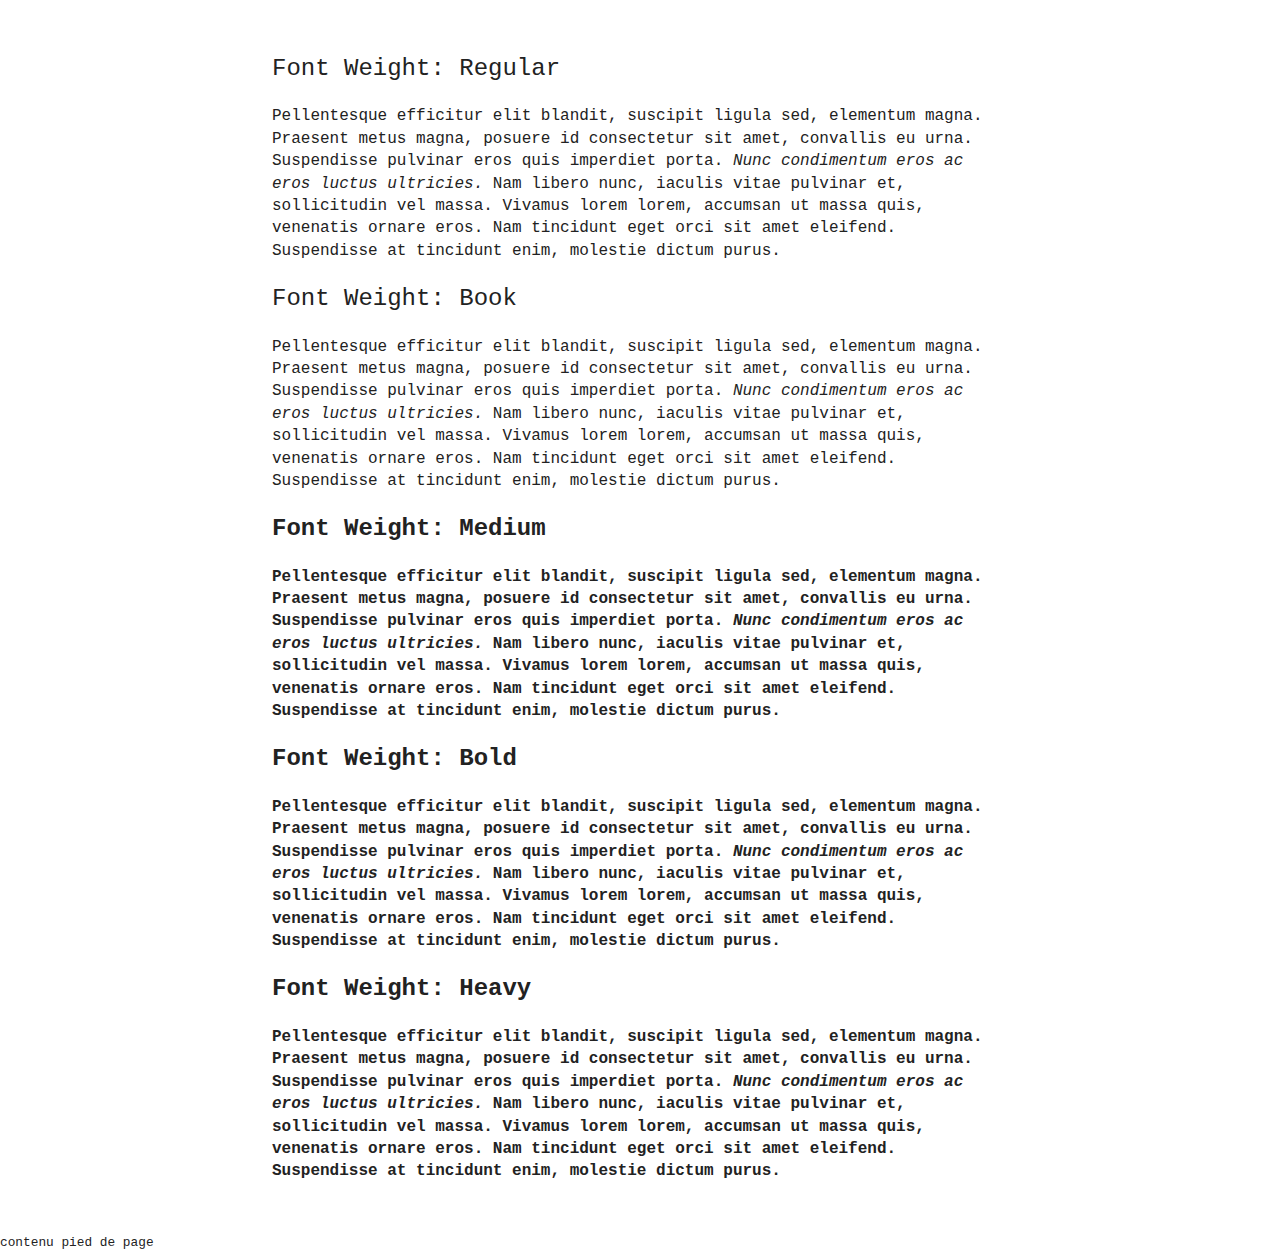
<file: batonturbo.html>
<!doctype html>
<html class="no-js" lang="">
<head>
  <meta charset="utf-8">
  <title>Baton Turbo Webfont</title>
  <meta name="description" content="">
  <meta name="viewport" content="width=device-width, initial-scale=1">
  <link rel="stylesheet" href="css/normalize.min.css">
  <link rel="stylesheet" href="css/main.css">
  <link rel="stylesheet" href="https://eaa-3imd-2017.github.io/header-generique/header-generique.css">
  <style>
  
  /**
 * Baton Turbo
 * Designed by Yassin Baggar and Anton Koovit
 * 5 weights with italics
*/


/*
 * CSS weight = font weight
 *
 * 400 = Regular
 * 500 = Book
 * 600 = Medium
 * 700 = Bold
 * 800 = Heavy
 * 
**/


/*
 * Baton Turbo Regular
**/
  
@font-face {
  font-family: 'BatonTurbo';
  font-weight: 400;
  font-style: normal;
  src: url('http://fonts.cours-web.ch/BatonTurbo/Regular.woff') format('woff');
}
  
@font-face {
  font-family: 'BatonTurbo';
  font-weight: 400;
  font-style: italic;
  src: url('http://fonts.cours-web.ch/BatonTurbo/RegularItalic.woff') format('woff');
} 

/*
 * Baton Turbo Book
**/

@font-face {
  font-family: 'BatonTurbo';
  font-weight: 500;
  font-style: normal;
  src: url('http://fonts.cours-web.ch/BatonTurbo/Book.woff') format('woff');
}

@font-face {
  font-family: 'BatonTurbo';
  font-weight: 500;
  font-style: italic;
  src: url('http://fonts.cours-web.ch/BatonTurbo/BookItalic.woff') format('woff');
}
 
/*
 * Baton Turbo Medium
**/

@font-face {
  font-family: 'BatonTurbo';
  font-weight: 600;
  font-style: normal;
  src: url('http://fonts.cours-web.ch/BatonTurbo/Medium.woff') format('woff');
}

@font-face {
  font-family: 'BatonTurbo';
  font-weight: 600;
  font-style: italic;
  src: url('http://fonts.cours-web.ch/BatonTurbo/MediumItalic.woff') format('woff');
}

/*
 * Baton Turbo Bold
**/

@font-face {
  font-family: 'BatonTurbo';
  font-weight: 700;
  font-style: normal;
  src: url('http://fonts.cours-web.ch/BatonTurbo/Bold.woff') format('woff');
}

@font-face {
  font-family: 'BatonTurbo';
  font-weight: 700;
  font-style: italic;
  src: url('http://fonts.cours-web.ch/BatonTurbo/BoldItalic.woff') format('woff');
}

/*
 * Baton Turbo Heavy
**/

@font-face {
  font-family: 'BatonTurbo';
  font-weight: 800;
  font-style: normal;
  src: url('http://fonts.cours-web.ch/BatonTurbo/Heavy.woff') format('woff');
}

@font-face {
  font-family: 'BatonTurbo';
  font-weight: 800;
  font-style: italic;
  src: url('http://fonts.cours-web.ch/BatonTurbo/HeavyItalic.woff') format('woff');
}

/*
 * Les graisses de la fonte
*/

.regular {
  font-weight: 400;
}

.book {
  font-weight: 500;
}

.medium {
  font-weight: 600;
}

.bold {
  font-weight: 700;
}

.heavy {
  font-weight: 800;
}

body {
  font-family: BatonTurbo, monospace;
}

h2 {
  font-weight: inherit;
}

main {
  padding: 2em;
  max-width: 50em;
  margin: 0 auto;
}

  </style>
</head>
<body>
  <nav id="nav-projets"></nav>

  <main class="cadre">

    <section class="regular">
      <h2>Font Weight: Regular</h2>
      <p>Pellentesque efficitur elit blandit, suscipit ligula sed, elementum magna. Praesent metus magna, posuere id consectetur sit amet, convallis eu urna. Suspendisse pulvinar eros quis imperdiet porta. <i>Nunc condimentum eros ac eros luctus ultricies.</i> Nam libero nunc, iaculis vitae pulvinar et, sollicitudin vel massa. Vivamus lorem lorem, accumsan ut massa quis, venenatis ornare eros. Nam tincidunt eget orci sit amet eleifend. Suspendisse at tincidunt enim, molestie dictum purus.</p>
    </section>

    <section class="book">
      <h2>Font Weight: Book</h2>
      <p>Pellentesque efficitur elit blandit, suscipit ligula sed, elementum magna. Praesent metus magna, posuere id consectetur sit amet, convallis eu urna. Suspendisse pulvinar eros quis imperdiet porta. <i>Nunc condimentum eros ac eros luctus ultricies.</i> Nam libero nunc, iaculis vitae pulvinar et, sollicitudin vel massa. Vivamus lorem lorem, accumsan ut massa quis, venenatis ornare eros. Nam tincidunt eget orci sit amet eleifend. Suspendisse at tincidunt enim, molestie dictum purus.</p>
    </section>

    <section class="medium">
      <h2>Font Weight: Medium</h2>
      <p>Pellentesque efficitur elit blandit, suscipit ligula sed, elementum magna. Praesent metus magna, posuere id consectetur sit amet, convallis eu urna. Suspendisse pulvinar eros quis imperdiet porta. <i>Nunc condimentum eros ac eros luctus ultricies.</i> Nam libero nunc, iaculis vitae pulvinar et, sollicitudin vel massa. Vivamus lorem lorem, accumsan ut massa quis, venenatis ornare eros. Nam tincidunt eget orci sit amet eleifend. Suspendisse at tincidunt enim, molestie dictum purus.</p>
    </section>

    <section class="bold">
      <h2>Font Weight: Bold</h2>
      <p>Pellentesque efficitur elit blandit, suscipit ligula sed, elementum magna. Praesent metus magna, posuere id consectetur sit amet, convallis eu urna. Suspendisse pulvinar eros quis imperdiet porta. <i>Nunc condimentum eros ac eros luctus ultricies.</i> Nam libero nunc, iaculis vitae pulvinar et, sollicitudin vel massa. Vivamus lorem lorem, accumsan ut massa quis, venenatis ornare eros. Nam tincidunt eget orci sit amet eleifend. Suspendisse at tincidunt enim, molestie dictum purus.</p>
    </section>

    <section class="heavy">
      <h2>Font Weight: Heavy</h2>
      <p>Pellentesque efficitur elit blandit, suscipit ligula sed, elementum magna. Praesent metus magna, posuere id consectetur sit amet, convallis eu urna. Suspendisse pulvinar eros quis imperdiet porta. <i>Nunc condimentum eros ac eros luctus ultricies.</i> Nam libero nunc, iaculis vitae pulvinar et, sollicitudin vel massa. Vivamus lorem lorem, accumsan ut massa quis, venenatis ornare eros. Nam tincidunt eget orci sit amet eleifend. Suspendisse at tincidunt enim, molestie dictum purus.</p>
    </section>

  </main>

  <footer>

    <small>contenu pied de page</small>
  
  </footer>
  <script>
    

  </script>
  <script src='https://eaa-3imd-2017.github.io/header-generique/header-generique.js'></script>
  
</body>
</html>
</file>
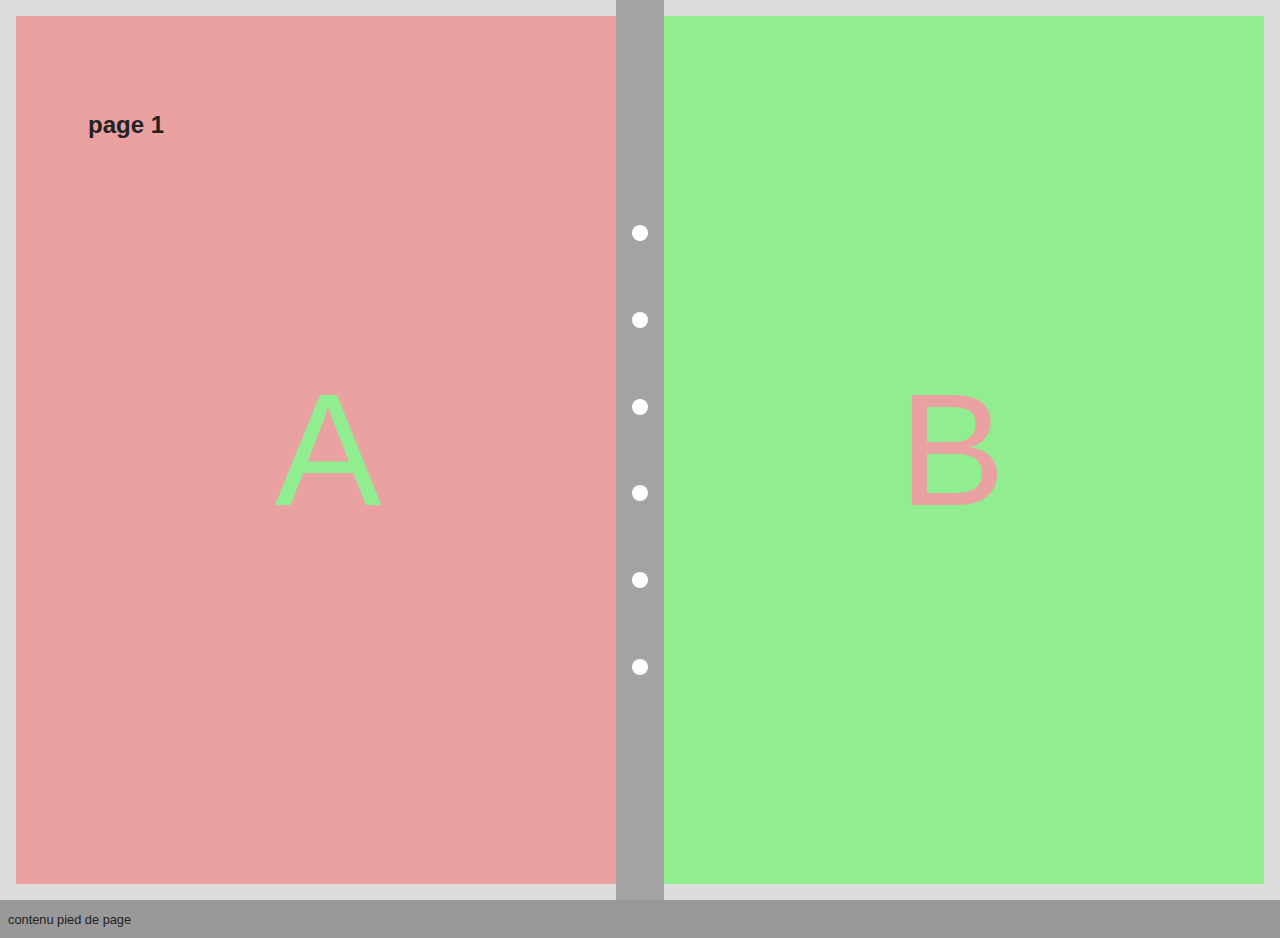
<file: carousel-vertical.html>
<!doctype html>
<html class="no-js" lang="">
<head>
  <meta charset="utf-8">
  <title>Carousel Layout</title>
  <meta name="description" content="">
  <meta name="viewport" content="width=device-width, initial-scale=1">
  <link rel="stylesheet" href="css/normalize.min.css">
  <link rel="stylesheet" href="css/main.css">
  <link rel="stylesheet" href="https://eaa-3imd-2017.github.io/header-generique/header-generique.css">
  <style>

  body {
    background: #ddd;
    display: flex;
    flex-direction: column;
    font-family: "Avenir Next", sans-serif;
  }

  #nav-projets {
    z-index: 99;    
  }

  .cadre {
    overflow-x: hidden;
    position: relative;
    border: 0px solid blue;
    height: calc(100vh - 7.6rem);
    height: 100vh;
  }

  .navigation {
    position: absolute;
    z-index: 10;
    top: 0;
    left: 0;
    height: 100vh;
  }

  .navigation ol {
    background: #A3A3A3;
    width: 3rem;
    height: 100%;
    margin: 0;
    padding: 25vh 0.5rem;
    display: flex;
    justify-content: space-between;
    align-items: center;
    flex-direction: column;
  }
  
  @media only screen and (min-width: 40em) {
      
      .navigation {
        left: calc(50% - 1.5rem);
      }

  }

  .navigation li {
    display: block;
    margin: 0;
    list-style: none;
  }

  .navigation a {
    font: 0/0 a;
    text-shadow: none;
    display: block;
    width: 1rem;
    height: 1rem;
    border-radius: 50%;
    background: #fff;
  }

  .cadre section {
    position: absolute;
    padding: 0;
    top: 1em;
    left: 1em;
    width: calc(100% - 2em);
    height: calc(100% - 2em);
    background: #EAA1A1;
    display: flex;
    flex-direction: column;
  }

  @media only screen and (min-width: 40em) {

      .cadre section {
        flex-direction: row;
      }
  }


  .cadre section:nth-of-type(1n+2) {
    opacity: 0;
  }

  .cadre h2 {
    position: absolute;
    top: 3em;
    left: 3em;
  }

  .cadre p {
    background: lightgreen;
    flex: 1 1 auto;
    display: flex;
    flex-direction: column;
    text-align: center;
    justify-content: center;
    font-size: 10em;
    margin: 0;
    color: #EAA1A1;
  }

  .cadre p:nth-child(even) {
    background: transparent;
    color: lightgreen;
  }

  

  footer {
    position: relative;
    background: #999;
    width: 100%;
    padding: 0.5em;
  }

  .newpage {
    animation-name: fadein;
    animation-duration: 1s;
    animation-iteration-count: 1;
    animation-fill-mode: both;
  }

  .prevpage {
    animation-name: fadeout;
    animation-duration: 1s;
    animation-iteration-count: 1;
    animation-fill-mode: both;
  }

  .cadre .firstpage {
    z-index: 1;
    opacity: 1;
  }

  @keyframes fadein {
          0% {
              opacity: 0;
              z-index: 5;
          }

          100% {
              opacity: 1;
          }
  }

  @keyframes fadeout {
          0% {
              opacity: 1;
          }
  
          100% {
              opacity: 0;
          }
  }

 
  </style>
</head>
<body>
  <nav id="nav-projets"></nav>

  <main class="cadre">

    <nav class="navigation">
      <ol>
        <li><a href="#page-1">Page 1</a></li>
        <li><a href="#page-2">Page 2</a></li>
        <li><a href="#page-3">Page 3</a></li>
        <li><a href="#page-4">Page 4</a></li>
        <li><a href="#page-5">Page 5</a></li>
        <li><a href="#page-6">Page 6</a></li>
      </ol>
    </nav>

    <section id="page-1" class="newpage firstpage">
      <h2>page 1</h2>
      <p>A</p>
      <p>B</p>
    </section>

    <section id="page-2">
      <h2>page 2</h2>
      <p>C</p>
      <p>D</p>
    </section>

    <section id="page-3">
      <h2>page 3</h2>
      <p>E</p>
      <p>F</p>
    </section>

    <section id="page-4">
      <h2>page 4</h2>
      <p>G</p>
      <p>H</p>
    </section>

    <section id="page-5">
      <h2>page 5</h2>
      <p>I</p>
      <p>J</p>
    </section>

    <section id="page-6">
      <h2>page 6</h2>
      <p>K</p>
      <p>L</p>
    </section>
    
  </main>

  <footer>

    <small>contenu pied de page</small>
  
  </footer>
  <script>
    
    // Navigation d'une section à l'autre

    window.addEventListener("load", NavigateSections, false);

    function NavigateSections() {

      var navItems = document.querySelectorAll(".navigation a");

      var i;
      for (i = 0; i < navItems.length; i++) {
        navItems[i].addEventListener(
          "click", LoadSection, false
        );
      }

      // document.querySelector(".cadre").addEventListener(
      //     "click", Onscrollfnction, false
      // );

    };


    function LoadSection(event) {
        
        var navItems = document.querySelectorAll(".navigation a");

        // coloriser en blanc tous les liens  
        for (i = 0; i < navItems.length; i++) {
          navItems[i].style.backgroundColor = "#fff";
        }

        // coloriser en rouge le lien qu'on vient de cliquer
        this.style.backgroundColor = "lightgreen";

        var target = this.getAttribute("href");
        // resultat : #page-4
        // supprimer le "#""
        target = target.substring(1);
        
        // masquer les pages anciennes :

        var ForgetPage = document.querySelector(".prevpage");
        if (ForgetPage) {
          ForgetPage.style.zIndex = 1;
          ForgetPage.style.opacity = 0;
          ForgetPage.className = "";
        }

        // garder visible la page précédente :

        var PrevPage = document.querySelector(".newpage");
        if (PrevPage) {
          PrevPage.style.zIndex = 4;
          PrevPage.className = "prevpage";
        }

        // faire apparaitre la nouvelle page:

        var NewPage = document.getElementById(target);
        if (NewPage) {
          NewPage.style.zIndex = 5;
          NewPage.className = "newpage";
        }

        event.preventDefault();

    }

  </script>
  <script src='https://eaa-3imd-2017.github.io/header-generique/header-generique.js'></script>
  
</body>
</html>
</file>
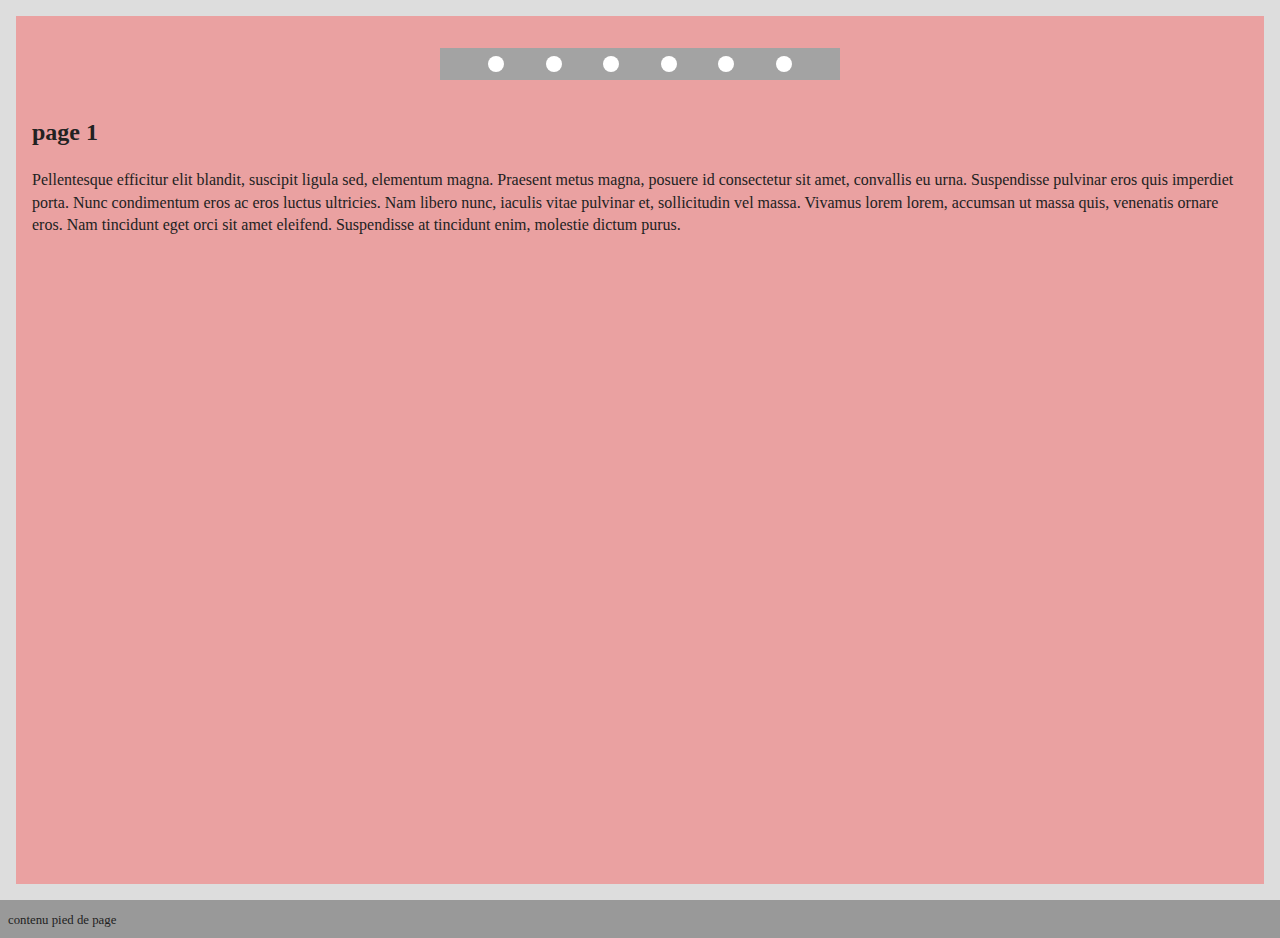
<file: carousel.html>
<!doctype html>
<html class="no-js" lang="">
<head>
  <meta charset="utf-8">
  <title>Carousel Layout</title>
  <meta name="description" content="">
  <meta name="viewport" content="width=device-width, initial-scale=1">
  <link rel="stylesheet" href="css/normalize.min.css">
  <link rel="stylesheet" href="css/main.css">
  <link rel="stylesheet" href="https://eaa-3imd-2017.github.io/header-generique/header-generique.css">
  <style>

  body {
    background: #ddd;
    display: flex;
    flex-direction: column;
  }

  #nav-projets {
    z-index: 99;    
  }

  .cadre {
    overflow-x: hidden;
    position: relative;
    border: 0px solid blue;
    height: calc(100vh - 7.6rem);
    height: 100vh;
  }

  .navigation {
    position: absolute;
    z-index: 10;
    width: 100%;
    top: 3rem;
  }

  .navigation ol {
    background: #A3A3A3;
    width: 25rem;
    margin: 0 auto;
    padding: 0.5rem 3rem;
    display: flex;
    justify-content: space-between;
    flex-wrap: wrap;
    text-align: center;
    
  }

  .navigation li {
    display: block;
    margin: 0;
    list-style: none;
  }

  .navigation a {
    font: 0/0 a;
    text-shadow: none;
    display: block;
    width: 1rem;
    height: 1rem;
    border-radius: 50%;
    background: #fff;
  }

  .cadre section {
    position: absolute;
    padding: 5em 1em 1em 1em;
    top: 1em;
    left: 1em;
    width: calc(100% - 2em);
    height: calc(100% - 2em);
    background: #EAA1A1;
  }

  .cadre section:nth-of-type(1n+2) {
    opacity: 0;
  }

  footer {
    position: relative;
    background: #999;
    width: 100%;
    padding: 0.5em;
  }

  .newpage {
    animation-name: fadein;
    animation-duration: 1s;
    animation-iteration-count: 1;
    animation-fill-mode: both;
  }

  .prevpage {
    animation-name: fadeout;
    animation-duration: 1s;
    animation-iteration-count: 1;
    animation-fill-mode: both;
  }

  .cadre .firstpage {
    z-index: 1;
    opacity: 1;
  }

  @keyframes fadein {
          0% {
              opacity: 0;
              z-index: 5;
          }

          100% {
              opacity: 1;
          }
  }

  @keyframes fadeout {
          0% {
              opacity: 1;
          }
  
          100% {
              opacity: 0;
          }
  }

  </style>
</head>
<body>
  <nav id="nav-projets"></nav>

  <main class="cadre">

    <nav class="navigation">
      <ol>
        <li><a href="#page-1">Page 1</a></li>
        <li><a href="#page-2">Page 2</a></li>
        <li><a href="#page-3">Page 3</a></li>
        <li><a href="#page-4">Page 4</a></li>
        <li><a href="#page-5">Page 5</a></li>
        <li><a href="#page-6">Page 6</a></li>
      </ol>
    </nav>

    <section id="page-1" class="newpage firstpage">
      <h2>page 1</h2>
      <p>Pellentesque efficitur elit blandit, suscipit ligula sed, elementum magna. Praesent metus magna, posuere id consectetur sit amet, convallis eu urna. Suspendisse pulvinar eros quis imperdiet porta. Nunc condimentum eros ac eros luctus ultricies. Nam libero nunc, iaculis vitae pulvinar et, sollicitudin vel massa. Vivamus lorem lorem, accumsan ut massa quis, venenatis ornare eros. Nam tincidunt eget orci sit amet eleifend. Suspendisse at tincidunt enim, molestie dictum purus.</p>
    </section>

    <section id="page-2">
      <h2>page 2</h2>
      <p>Pellentesque efficitur elit blandit, suscipit ligula sed, elementum magna. Praesent metus magna, posuere id consectetur sit amet, convallis eu urna. Suspendisse pulvinar eros quis imperdiet porta. Nunc condimentum eros ac eros luctus ultricies.</p>
    </section>

    <section id="page-3">
      <h2>page 3</h2>
      <p>Nam libero nunc, iaculis vitae pulvinar et, sollicitudin vel massa. Vivamus lorem lorem, accumsan ut massa quis, venenatis ornare eros. Nam tincidunt eget orci sit amet eleifend. Suspendisse at tincidunt enim, molestie dictum purus.</p>
    </section>

    <section id="page-4">
      <h2>page 4</h2>
      <p>Pellentesque efficitur elit blandit, suscipit ligula sed, elementum magna. Praesent metus magna, posuere id consectetur sit amet, convallis eu urna.</p>
    </section>

    <section id="page-5">
      <h2>page 5</h2>
      <p>Vivamus lorem lorem, accumsan ut massa quis, venenatis ornare eros. Nam tincidunt eget orci sit amet eleifend. Suspendisse at tincidunt enim, molestie dictum purus.</p>
    </section>

    <section id="page-6">
      <h2>page 6</h2>
      <p>Suspendisse at tincidunt enim, molestie dictum purus.</p>
    </section>
    
  </main>

  <footer>

    <small>contenu pied de page</small>
  
  </footer>
  <script>
    
    // Navigation d'une section à l'autre

    window.addEventListener("load", NavigateSections, false);

    function NavigateSections() {

      var navItems = document.querySelectorAll(".navigation a");

      var i;
      for (i = 0; i < navItems.length; i++) {
        navItems[i].addEventListener(
          "click", LoadSection, false
        );
      }

    };

    function LoadSection(event) {
        
        var target = this.getAttribute("href");
        // resultat : #page-4
        // supprimer le "#""
        target = target.substring(1);
        
        // masquer les pages anciennes :

        var ForgetPage = document.querySelector(".prevpage");
        if (ForgetPage) {
          ForgetPage.style.zIndex = 1;
          ForgetPage.style.opacity = 0;
          ForgetPage.className = "";
        }

        // garder visible la page précédente :

        var PrevPage = document.querySelector(".newpage");
        if (PrevPage) {
          PrevPage.style.zIndex = 4;
          PrevPage.className = "prevpage";
        }

        // faire apparaitre la nouvelle page:

        var NewPage = document.getElementById(target);
        if (NewPage) {
          NewPage.style.zIndex = 5;
          NewPage.className = "newpage";
        }

        event.preventDefault();

    }

  </script>
  <script src='https://eaa-3imd-2017.github.io/header-generique/header-generique.js'></script>
  
</body>
</html>
</file>
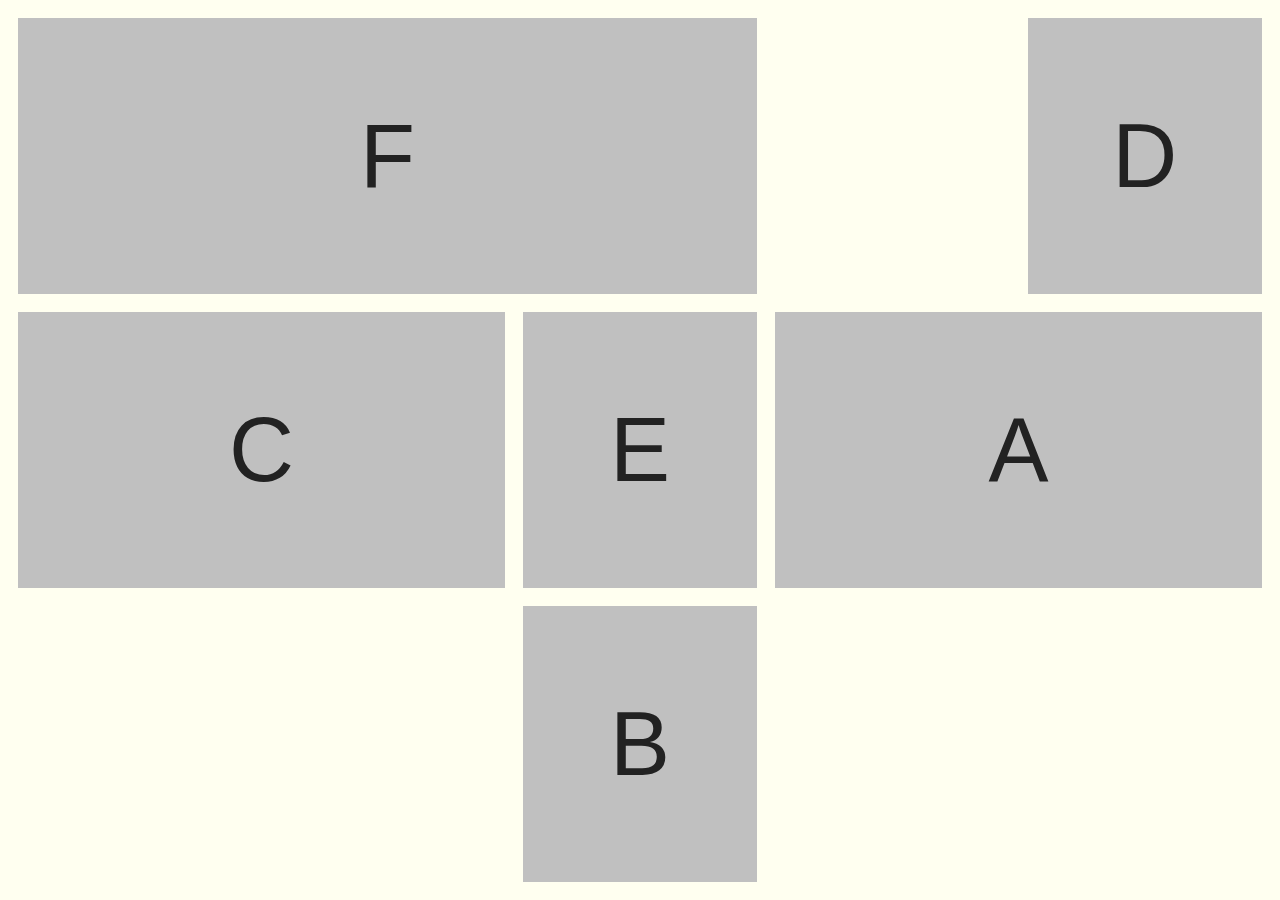
<file: grid1.html>
<!doctype html>
<html class="no-js" lang="">
<head>
  <meta charset="utf-8">
  <title>Carousel Layout</title>
  <meta name="description" content="">
  <meta name="viewport" content="width=device-width, initial-scale=1">
  <link rel="stylesheet" href="css/normalize.min.css">
  <link rel="stylesheet" href="css/main.css">
  <style>

  body {
    background: ivory;
    font-family: "Avenir Next", sans-serif;
  }

  .cadre {
    padding: 2vmin;
    height: 100vh;
  }

  section {
    font-size: 10vmin;
    background: silver;
    display: flex;
    justify-content: center;
  }

  section p {
    margin: auto;
  }

  /* Définition de la Grille CSS */

  .cadre {
    display: grid;
    grid-template-columns: repeat(5, 1fr);
    grid-gap: 2vmin;
  }

  /* Placement des objets */
  
  #a{
    grid-column-start: 4;
    grid-column-end: 6;

    grid-row-start: 2;
    grid-row-end: 3;
  }

  #b {
    grid-column-start: 3;
    grid-column-end: 4;

    grid-row-start: 3;
    grid-row-end: 4;
  }

  #c {
    grid-column-start: 1;
    grid-column-end: 3;

    grid-row-start: 2;
    grid-row-end: 3;
  }

  #d {
    grid-column-start: 5;
    grid-column-end: 6;
  }

  #e {
  }

  #f {
    grid-column-start: 1;
    grid-column-end: 4;
    grid-row-start: 1;
    grid-row-end: 2;
  }

  </style>
</head>
<body>

  <main class="cadre">

    <section id="a">
      <p>
        A
      </p>
    </section>

    <section id="b">
      <p>
        B
      </p>
    </section>

    <section id="c">
      <p>
        C
      </p>
    </section>

    <section id="d">
      <p>
        D
      </p>
    </section>

    <section id="e">
      <p>
        E
      </p>
    </section>

    <section id="f">
      <p>
        F
      </p>
    </section>

  </main>
  
</body>
</html>
</file>
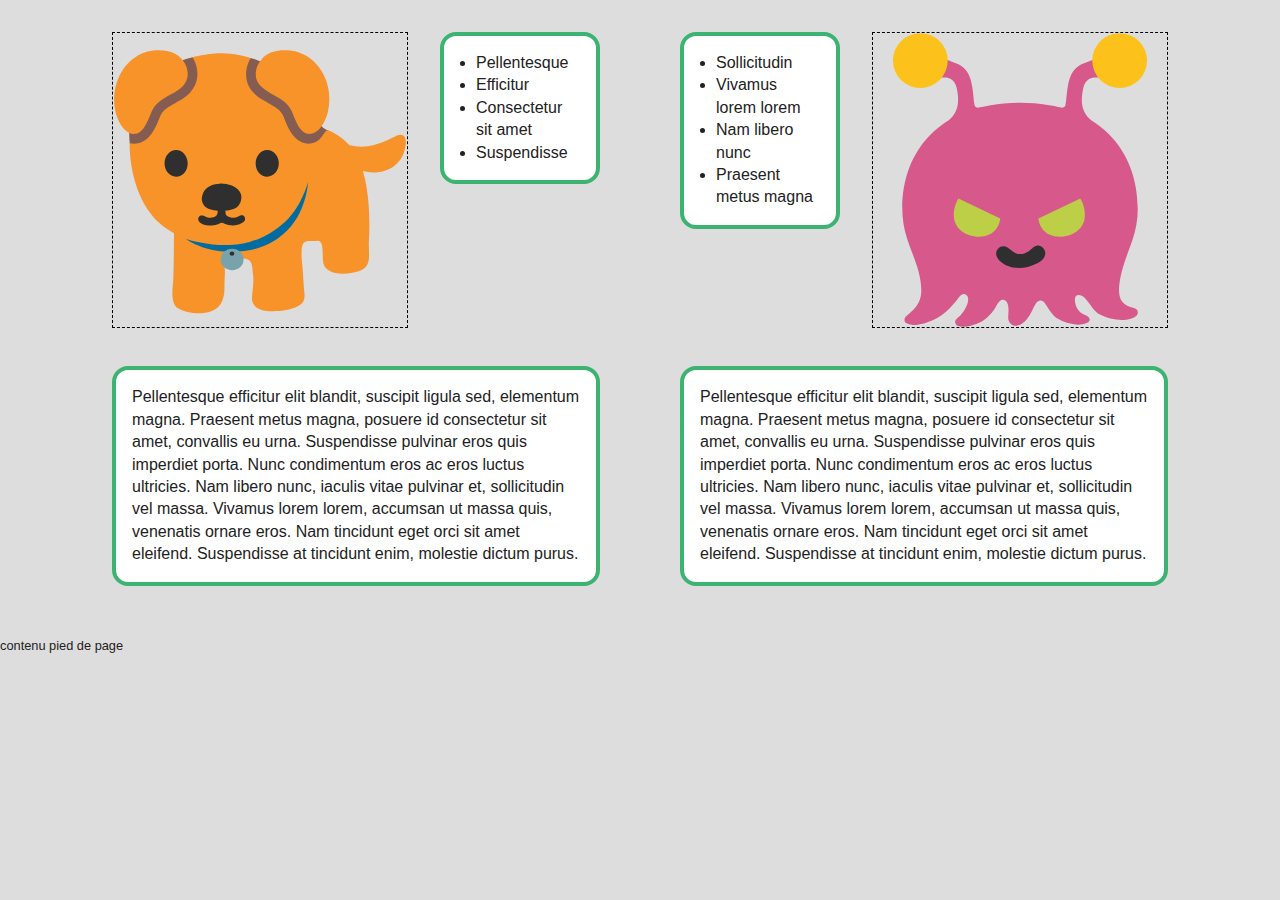
<file: grille.html>
<!doctype html>
<html class="no-js" lang="">
<head>
  <meta charset="utf-8">
  <title>Carousel Layout</title>
  <meta name="description" content="">
  <meta name="viewport" content="width=device-width, initial-scale=1">
  <link rel="stylesheet" href="css/normalize.min.css">
  <link rel="stylesheet" href="css/main.css">
  <link rel="stylesheet" href="https://eaa-3imd-2017.github.io/header-generique/header-generique.css">
  <style>

  body {
    background: #ddd;
    font-family: "Avenir Next", sans-serif;
  }

  .cadre {
    padding: 2em;
    max-width: 30em;
    margin: 0 auto;
  }

  .liste ul,
  .legende p {
    border: 0.3em solid MediumSeaGreen;
    border-radius: 1em;
    background: white;
    padding: 1em;
    margin-top: 0;
  }

  .liste ul {
    padding-left: 2em;
  }

  .svg-image object {
    border: 1px dashed black;
  }

  @media only screen and (min-width: 50em) {
      
    /* Définition de la Grille CSS */

    .cadre {
      display: grid;
      grid-template-columns: 1fr 10em 1em 10em 1fr;
      grid-gap: 2em;
      grid-template-areas: 
        "svg1 liste1 . liste2 svg2"
        "legende1 legende1 . legende2 legende2";
      max-width: 70em;
    }

    /* Placement des objets */
    
    #dog{
      grid-area: svg1;
    }

    #alien {
      grid-area: svg2;
    }

    #liste-1 {
      grid-area: liste1;
    }

    #liste-2 {
      grid-area: liste2;
    }

    #legende-1 {
      grid-area: legende1;
    }

    #legende-2 {
      grid-area: legende2;
    }

    /* Fin de la grille CSS */


  }

  </style>
</head>
<body>
  <nav id="nav-projets"></nav>

  <main class="cadre">

    <section id="dog" class="svg-image">
      <object id="svg-dog" type="image/svg+xml" data="svg/dog.svg"></object>
    </section>

    <section id="liste-1" class="liste">
      <ul>
        <li>Pellentesque</li>
        <li>Efficitur</li> 
        <li>Consectetur sit amet</li>
        <li>Suspendisse</li>
      </ul>
    </section>

    <section id="legende-1" class="legende">
      <p>Pellentesque efficitur elit blandit, suscipit ligula sed, elementum magna. Praesent metus magna, posuere id consectetur sit amet, convallis eu urna. Suspendisse pulvinar eros quis imperdiet porta. Nunc condimentum eros ac eros luctus ultricies. Nam libero nunc, iaculis vitae pulvinar et, sollicitudin vel massa. Vivamus lorem lorem, accumsan ut massa quis, venenatis ornare eros. Nam tincidunt eget orci sit amet eleifend. Suspendisse at tincidunt enim, molestie dictum purus.</p>
    </section>


    <section id="alien" class="svg-image">
      <object id="svg-alien" type="image/svg+xml" data="svg/alien_monster.svg"></object>
    </section>

    <section id="liste-2" class="liste">
      <ul>
        <li>Sollicitudin</li>
        <li>Vivamus lorem lorem</li> 
        <li>Nam libero nunc</li>
        <li>Praesent metus magna</li>
      </ul>
    </section>

    <section id="legende-2" class="legende">
      <p>Pellentesque efficitur elit blandit, suscipit ligula sed, elementum magna. Praesent metus magna, posuere id consectetur sit amet, convallis eu urna. Suspendisse pulvinar eros quis imperdiet porta. Nunc condimentum eros ac eros luctus ultricies. Nam libero nunc, iaculis vitae pulvinar et, sollicitudin vel massa. Vivamus lorem lorem, accumsan ut massa quis, venenatis ornare eros. Nam tincidunt eget orci sit amet eleifend. Suspendisse at tincidunt enim, molestie dictum purus.</p>
    </section>

  </main>

  <footer>

    <small>contenu pied de page</small>
  
  </footer>
  <script>
 
  </script>
  <script src='https://eaa-3imd-2017.github.io/header-generique/header-generique.js'></script>
  
</body>
</html>
</file>
<file: css/main.css>
/* ==========================================================================
   Base styles
   ========================================================================== */

html {
    color: #222;
    font-size: 1em;
    line-height: 1.4;
    font-family: "Adobe Garamond", serif;
}


/* ==========================================================================
   Helper classes
   ========================================================================== */

/*
 * Box sizing: Reset to border-box
 
 * apply a natural box layout model to all elements, 
 * but allowing components to change
 */
  
 html {
   box-sizing: border-box;
 }

 *, *:before, *:after {
   box-sizing: inherit;
 }

/*
 * Clearfix: contain floats
 */

.clearfix:before,
.clearfix:after {
    content: " ";
    display: table;
}

.clearfix:after {
    clear: both;
}

/* ==========================================================================
   EXAMPLE Media Queries for Responsive Design.
   These examples override the primary ('mobile first') styles.
   Modify as content requires.
   ========================================================================== */

@media only screen and (min-width: 35em) {
    /* Style adjustments for viewports that meet the condition */
}
</file>
